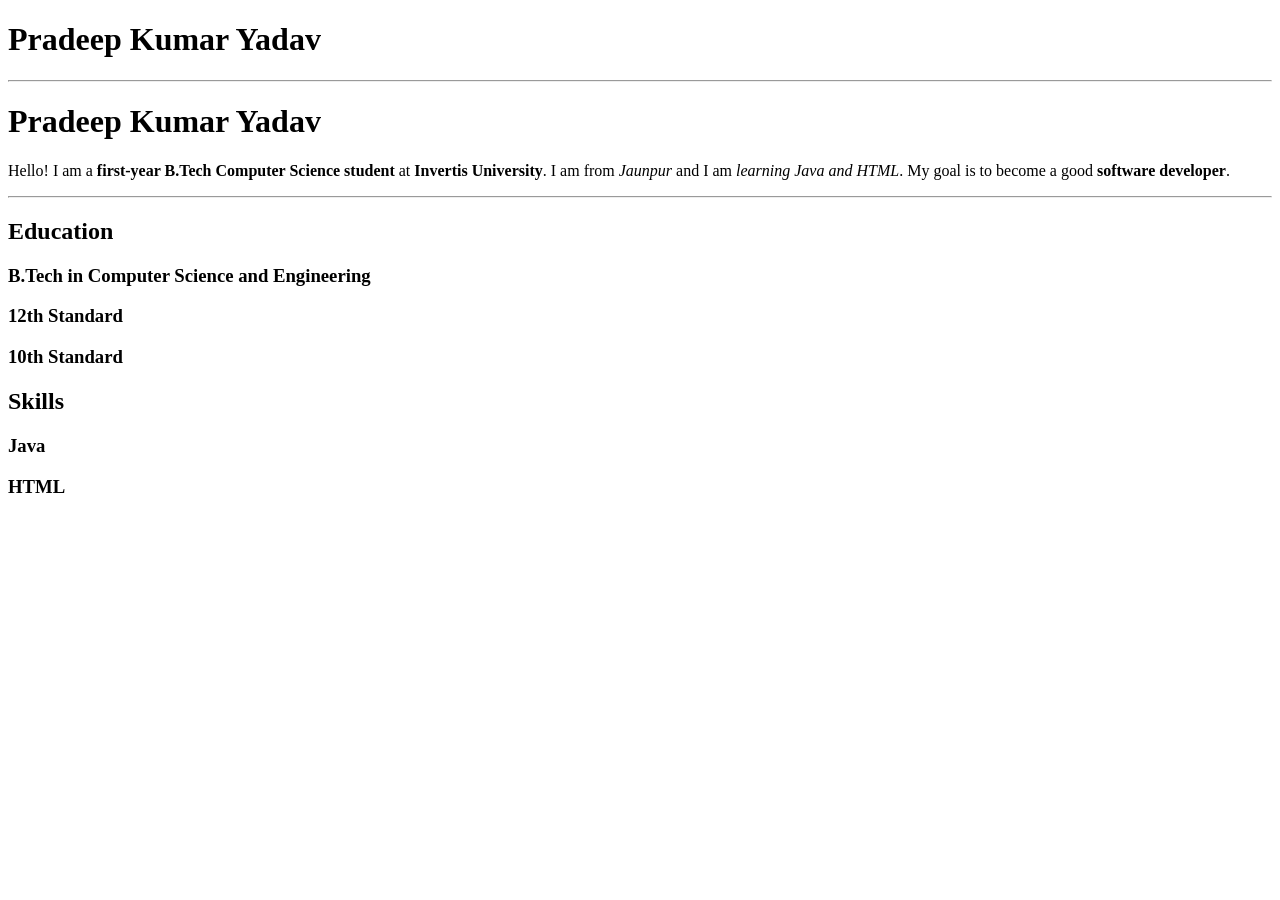
<file: Week2/index.html>
<!DOCTYPE html>
<html lang="en">
<head>
    <meta charset="UTF-8">
    <meta name="viewport" content="width=device-width, initial-scale=1.0">
    <title> Resume </title>
  <meta charset="UTF-8">
  <title>Pradeep Kumar Yadav - Resume</title>
</head>
<body>
    <h1> Pradeep Kumar Yadav</h1>
    
    <hr>

  <!-- Main heading: my name -->
  <h1>Pradeep Kumar Yadav</h1>

  <!-- Intro paragraph about me -->
  <p>
    Hello! I am a <strong>first-year B.Tech Computer Science student</strong>
    at <strong>Invertis University</strong>. I am from <em>Jaunpur</em> and I am
    <em>learning Java and HTML</em>. My goal is to become a good
    <strong>software developer</strong>.
  </p>

  <!-- Line to separate the intro from the sections -->
  <hr>

  <!-- Education section -->
<div id="education" class="section-box">
<h2>Education</h2>
<h3>B.Tech in Computer Science and Engineering</h3>
<h3>12th Standard</h3>
<h3>10th Standard</h3>
</div>

  <!-- Skills section -->
<div id="skills" class="section-box">
<h2>Skills</h2>
<h3>Java</h3>
<h3>HTML</h3>
</div>

   
    
</body>
</html>
</file>
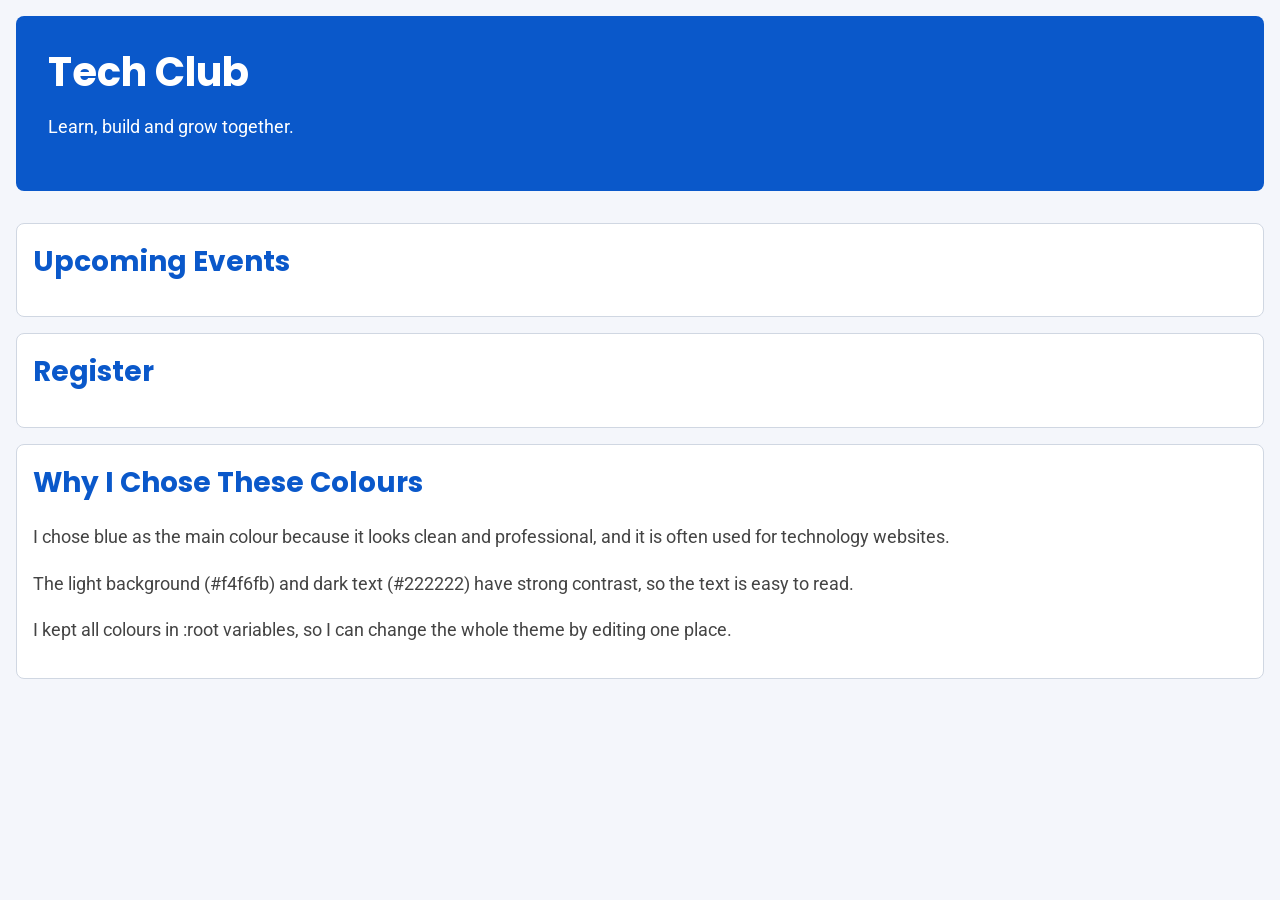
<file: Week5/index.html>
<!DOCTYPE html>
<html lang="en">
<head>
  <meta charset="UTF-8">
  <meta name="viewport" content="width=device-width, initial-scale=1.0">
  <title>Tech Club</title>

  <!-- Google Fonts -->
  <link rel="preconnect" href="https://fonts.googleapis.com">
  <link rel="preconnect" href="https://fonts.gstatic.com" crossorigin>
  <link href="https://fonts.googleapis.com/css2?family=Poppins:wght@600;700&family=Roboto:wght@400;500&display=swap" rel="stylesheet">

  <!-- Your CSS file -->
  <link rel="stylesheet" href="style.css">
</head>
<body>
  <section id="hero">
    <h1>Tech Club</h1>
    <p>Learn, build and grow together.</p>
  </section>

  <div class="card">
    <h2>Upcoming Events</h2>
    <!-- paste your events table from Week 4 here -->
  </div>

  <div class="card">
    <h2>Register</h2>
    <!-- paste your registration form from Week 4 here -->
  </div>
</body>
</html>



<div class="card">
  <h2>Why I Chose These Colours</h2>
  <p>I chose blue as the main colour because it looks clean and professional, and it is often used for technology websites.</p>
  <p>The light background (#f4f6fb) and dark text (#222222) have strong contrast, so the text is easy to read.</p>
  <p>I kept all colours in :root variables, so I can change the whole theme by editing one place.</p>
</div>
</file>
<file: Week5/style.css>
/* 5.4: all colours, fonts and spacing live here */
:root {
  /* Colours */
  --primary: #0a58ca;
  --primary-dark: #084298;
  --text: #222222;
  --text-light: #444444;
  --background: #f4f6fb;
  --white: #ffffff;
  --border: #d0d7e2;

  /* Fonts */
  --font-heading: 'Poppins', sans-serif;
  --font-body: 'Roboto', Arial, sans-serif;

  /* Spacing */
  --space-small: 8px;
  --space-medium: 16px;
  --space-large: 32px;
  --radius: 8px;
}

/* Universal selector */
* {
  box-sizing: border-box;
  margin: 0;
  padding: 0;
}

body {
  font-family: var(--font-body);
  font-size: 16px;
  line-height: 1.6;
  color: var(--text);
  background-color: var(--background);
  padding: var(--space-medium);
}

/* Element selector */
h1,
h2,
h3 {
  font-family: var(--font-heading);
  color: var(--primary);
  margin-bottom: var(--space-medium);
}

h1 {
  font-size: 40px;
  line-height: 1.2;
}

h2 {
  font-size: 28px;
}

p {
  font-size: 18px;
  line-height: 1.7;
  color: var(--text-light);
  margin-bottom: var(--space-medium);
}

/* ID selector */
#hero {
  background-color: var(--primary);
  color: var(--white);
  padding: var(--space-large);
  border-radius: var(--radius);
  margin-bottom: var(--space-large);
}

#hero h1,
#hero p {
  color: var(--white);
}

/* Class selector */
.card {
  background-color: var(--white);
  border: 1px solid var(--border);
  border-radius: var(--radius);
  padding: var(--space-medium);
  margin-bottom: var(--space-medium);
}

/* Table from your Week 4 page */
table {
  width: 100%;
  border-collapse: collapse;
  background-color: var(--white);
}

th,
td {
  border: 1px solid var(--border);
  padding: var(--space-small);
  text-align: left;
}

th {
  font-family: var(--font-heading);
  background-color: var(--primary);
  color: var(--white);
}

/* Form from your Week 4 page */
label {
  display: block;
  font-weight: 500;
  margin-top: var(--space-medium);
}

input,
select,
textarea {
  width: 100%;
  font-family: var(--font-body);
  font-size: 16px;
  padding: var(--space-small);
  border: 1px solid var(--border);
  border-radius: var(--radius);
}

button,
input[type="submit"] {
  width: auto;
  background-color: var(--primary);
  color: var(--white);
  border: none;
  padding: var(--space-small) var(--space-large);
  margin-top: var(--space-medium);
  cursor: pointer;
}

button:hover,
input[type="submit"]:hover {
  background-color: var(--primary-dark);
}
</file>
